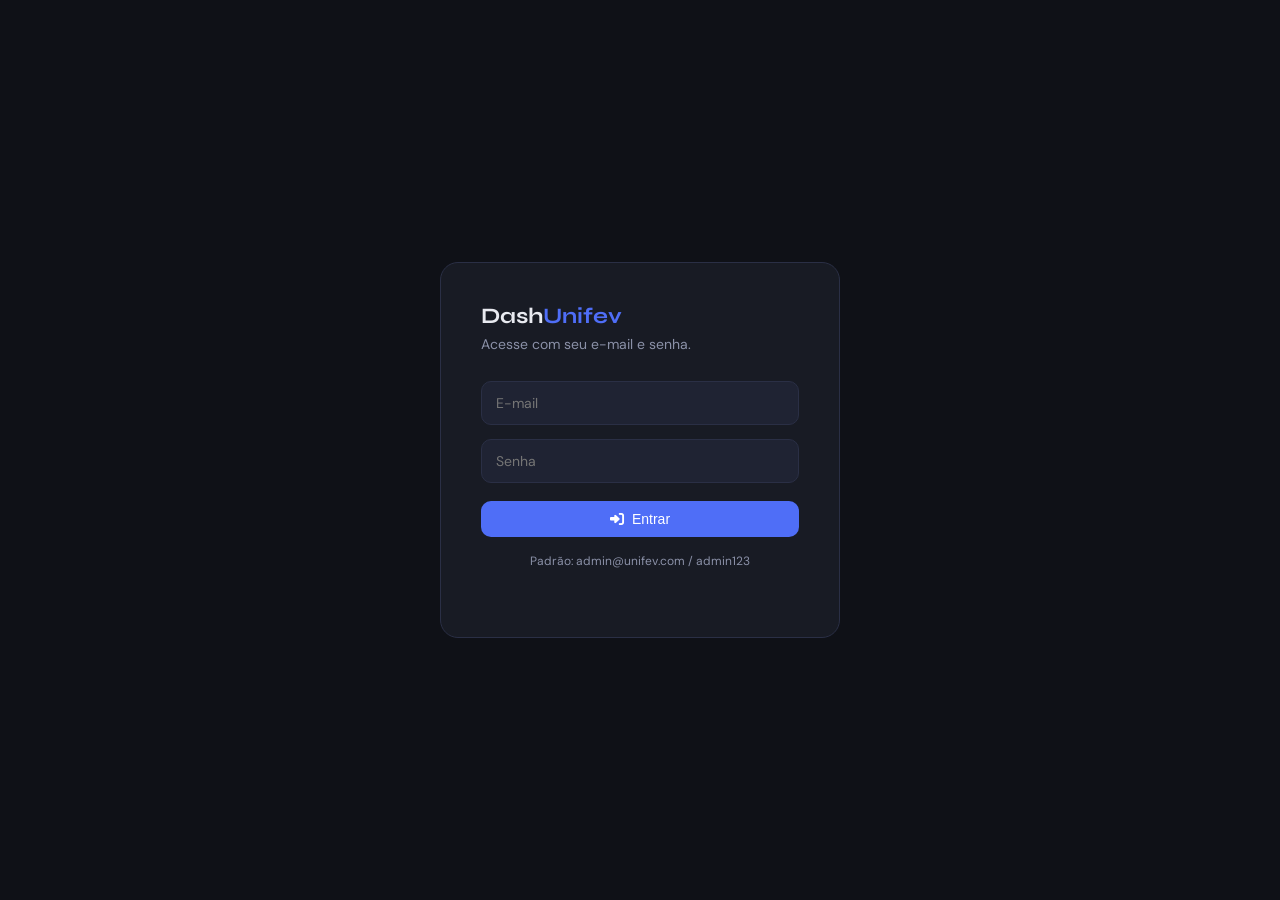
<file: index.html>
<!DOCTYPE html>
<html lang="pt-br">
<head>
  <meta charset="UTF-8">
  <meta name="viewport" content="width=device-width, initial-scale=1.0">
  <title>Início — DashUnicev</title>
  <link rel="stylesheet" href="https://cdnjs.cloudflare.com/ajax/libs/font-awesome/6.4.0/css/all.min.css">
  <link rel="stylesheet" href="dash.css">
</head>
<body>
<div class="dashboard-container">
  <main class="content">
    <div class="header-content">
      <h2><i class="fa-solid fa-house"></i> Visão Geral</h2>
      <p id="saudacao">Carregando...</p>
    </div>

    <div class="stats-grid">
      <div class="stat-card">
        <div class="num" id="s-usuarios">0</div>
        <div class="lbl"><i class="fa-solid fa-users"></i> Usuários</div>
      </div>
      <div class="stat-card">
        <div class="num" id="s-categorias">0</div>
        <div class="lbl"><i class="fa-solid fa-folder"></i> Categorias</div>
      </div>
      <div class="stat-card">
        <div class="num" id="s-postagens">0</div>
        <div class="lbl"><i class="fa-solid fa-newspaper"></i> Postagens</div>
      </div>
      <div class="stat-card">
        <div class="num" id="s-ativos">0</div>
        <div class="lbl"><i class="fa-solid fa-circle-check"></i> Usuários ativos</div>
      </div>
    </div>

    <div style="background:var(--bg2);border:1px solid var(--border);border-radius:14px;padding:24px;">
      <h3 style="font-family:'Syne',sans-serif;font-size:16px;margin-bottom:16px;">Últimas postagens</h3>
      <div id="ultimas-postagens"></div>
    </div>
  </main>
</div>

<script src="db.js"></script>
<script src="menu.js"></script>
<script>
  const user = DB.getLogado();
  document.getElementById('saudacao').textContent = `Bem-vindo, ${user?.nome || ''}!`;

  document.getElementById('s-usuarios').textContent   = DB.getUsuarios().length;
  document.getElementById('s-categorias').textContent = DB.getCategorias().length;
  document.getElementById('s-postagens').textContent  = DB.getPostagens().length;
  document.getElementById('s-ativos').textContent     = DB.getUsuarios().filter(u => u.status === 'Ativo').length;

  const posts = DB.getPostagens().slice(-5).reverse();
  const cats  = DB.getCategorias();
  document.getElementById('ultimas-postagens').innerHTML = posts.length
    ? posts.map(p => {
        const cat = cats.find(c => c.id === p.id_cat);
        return `
          <div style="display:flex;align-items:center;justify-content:space-between;padding:10px 0;border-bottom:1px solid var(--border)">
            <div>
              <div style="font-size:14px;font-weight:500">${p.titulo}</div>
              <div style="font-size:12px;color:var(--muted);margin-top:2px">${cat ? cat.nome : '—'} · ${p.criado}</div>
            </div>
            <span class="badge ${p.status === 'Ativo' ? 'ativa' : 'inativa'}">${p.status}</span>
          </div>`;
      }).join('')
    : '<p style="color:var(--muted);font-size:14px">Nenhuma postagem ainda.</p>';
</script>
</body>
</html>
</file>
<file: dash.css>
@import url('https://fonts.googleapis.com/css2?family=Syne:wght@400;500;600;700&family=DM+Sans:wght@300;400;500&display=swap');

*, *::before, *::after { box-sizing: border-box; margin: 0; padding: 0; }

:root {
  --bg:        #0f1117;
  --bg2:       #181b24;
  --bg3:       #1f2333;
  --border:    #2a2f45;
  --accent:    #4f6ef7;
  --accent2:   #7c3aed;
  --text:      #e8eaf0;
  --muted:     #8b91a8;
  --success:   #22c55e;
  --danger:    #ef4444;
  --warning:   #f59e0b;
  --radius:    10px;
  --sidebar-w: 220px;
}

body {
  font-family: 'DM Sans', sans-serif;
  background: var(--bg);
  color: var(--text);
  min-height: 100vh;
}

/* ── Layout ─────────────────────────────────── */
.dashboard-container { display: flex; min-height: 100vh; }

/* ── Sidebar ─────────────────────────────────── */
.sidebar {
  width: var(--sidebar-w);
  background: var(--bg2);
  border-right: 1px solid var(--border);
  display: flex;
  flex-direction: column;
  padding: 0;
  position: fixed;
  top: 0; left: 0;
  height: 100vh;
  z-index: 100;
}

.sidebar-brand {
  padding: 24px 20px 20px;
  font-family: 'Syne', sans-serif;
  font-size: 18px;
  font-weight: 700;
  color: var(--text);
  border-bottom: 1px solid var(--border);
  letter-spacing: -0.3px;
}
.sidebar-brand span { color: var(--accent); }

.sidebar ul { list-style: none; padding: 12px 10px; flex: 1; }
.sidebar ul li a {
  display: flex;
  align-items: center;
  gap: 10px;
  padding: 10px 12px;
  border-radius: var(--radius);
  color: var(--muted);
  text-decoration: none;
  font-size: 14px;
  font-weight: 400;
  transition: background 0.15s, color 0.15s;
}
.sidebar ul li a:hover,
.sidebar ul li a.active {
  background: var(--bg3);
  color: var(--text);
}
.sidebar ul li a i { width: 16px; text-align: center; font-size: 15px; }

.perfil-usuario {
  padding: 16px 20px;
  border-top: 1px solid var(--border);
  display: flex;
  align-items: center;
  gap: 10px;
  font-size: 13px;
  color: var(--muted);
}
.perfil-usuario img { width: 32px; height: 32px; border-radius: 50%; }

/* ── Content ─────────────────────────────────── */
.content {
  margin-left: var(--sidebar-w);
  flex: 1;
  padding: 32px 36px;
  max-width: calc(100vw - var(--sidebar-w));
}

/* ── Header ─────────────────────────────────── */
.header-content { margin-bottom: 28px; }
.header-content h2 {
  font-family: 'Syne', sans-serif;
  font-size: 22px;
  font-weight: 700;
  color: var(--text);
  display: flex;
  align-items: center;
  gap: 10px;
}
.header-content p { color: var(--muted); font-size: 14px; margin-top: 4px; }

/* ── Buttons ─────────────────────────────────── */
.btn-save {
  background: var(--accent);
  color: #fff;
  border: none;
  padding: 10px 18px;
  border-radius: var(--radius);
  font-size: 14px;
  font-weight: 500;
  cursor: pointer;
  display: inline-flex;
  align-items: center;
  gap: 8px;
  text-decoration: none;
  transition: opacity 0.15s, transform 0.1s;
}
.btn-save:hover { opacity: 0.88; transform: translateY(-1px); }

.btn-cancel {
  background: var(--bg3);
  color: var(--muted);
  border: 1px solid var(--border);
  padding: 10px 18px;
  border-radius: var(--radius);
  font-size: 14px;
  cursor: pointer;
  display: inline-flex;
  align-items: center;
  gap: 8px;
  text-decoration: none;
  transition: background 0.15s;
}
.btn-cancel:hover { background: var(--border); color: var(--text); }

.btn-icon {
  background: var(--bg3);
  border: 1px solid var(--border);
  color: var(--muted);
  width: 32px; height: 32px;
  border-radius: 8px;
  display: inline-flex;
  align-items: center;
  justify-content: center;
  cursor: pointer;
  text-decoration: none;
  font-size: 13px;
  transition: background 0.15s, color 0.15s;
}
.btn-icon:hover { background: var(--border); color: var(--text); }
.btn-icon.danger:hover { background: #3b0e0e; color: var(--danger); border-color: var(--danger); }

/* ── Card Form ─────────────────────────────────── */
.card-form {
  background: var(--bg2);
  border: 1px solid var(--border);
  border-radius: 14px;
  padding: 28px;
  max-width: 680px;
}

.form-group { margin-bottom: 18px; }
.form-group label {
  display: block;
  font-size: 13px;
  color: var(--muted);
  margin-bottom: 6px;
  font-weight: 500;
}
.form-group input,
.form-group select,
.form-group textarea {
  width: 100%;
  background: var(--bg3);
  border: 1px solid var(--border);
  border-radius: var(--radius);
  color: var(--text);
  padding: 10px 14px;
  font-size: 14px;
  font-family: inherit;
  transition: border-color 0.15s;
  outline: none;
}
.form-group input:focus,
.form-group select:focus,
.form-group textarea:focus { border-color: var(--accent); }
.form-group select option { background: var(--bg2); }
.form-group textarea { resize: vertical; min-height: 120px; }

.form-row { display: flex; gap: 16px; }
.form-row .form-group { flex: 1; }
.form-actions { display: flex; gap: 10px; margin-top: 24px; }

/* ── Table ─────────────────────────────────── */
.table-responsive { overflow-x: auto; }
table {
  width: 100%;
  border-collapse: collapse;
  font-size: 14px;
}
thead th {
  background: var(--bg2);
  color: var(--muted);
  font-weight: 500;
  font-size: 12px;
  text-transform: uppercase;
  letter-spacing: .6px;
  padding: 12px 16px;
  text-align: left;
  border-bottom: 1px solid var(--border);
}
tbody tr {
  border-bottom: 1px solid var(--border);
  transition: background 0.1s;
}
tbody tr:hover { background: var(--bg2); }
tbody td { padding: 13px 16px; color: var(--text); vertical-align: middle; }
tbody td:last-child { display: flex; gap: 6px; align-items: center; }

/* ── Badges ─────────────────────────────────── */
.badge {
  display: inline-block;
  padding: 3px 10px;
  border-radius: 999px;
  font-size: 12px;
  font-weight: 500;
}
.ativa   { background: #14532d33; color: var(--success); border: 1px solid #22c55e44; }
.inativa { background: #7f1d1d33; color: var(--danger);  border: 1px solid #ef444444; }

/* ── Alert ─────────────────────────────────── */
.alert {
  padding: 12px 16px;
  border-radius: var(--radius);
  font-size: 14px;
  margin-bottom: 20px;
  display: flex;
  align-items: center;
  gap: 8px;
}
.alert-success { background: #14532d33; color: var(--success); border: 1px solid #22c55e44; }
.alert-danger  { background: #7f1d1d33; color: var(--danger);  border: 1px solid #ef444444; }
.alert-warning { background: #78350f33; color: var(--warning); border: 1px solid #f59e0b44; }

/* ── Stats cards ─────────────────────────────── */
.stats-grid {
  display: grid;
  grid-template-columns: repeat(auto-fit, minmax(160px, 1fr));
  gap: 16px;
  margin-bottom: 28px;
}
.stat-card {
  background: var(--bg2);
  border: 1px solid var(--border);
  border-radius: 14px;
  padding: 20px;
}
.stat-card .num {
  font-family: 'Syne', sans-serif;
  font-size: 28px;
  font-weight: 700;
  color: var(--text);
}
.stat-card .lbl { font-size: 12px; color: var(--muted); margin-top: 4px; }

/* ── Footer ─────────────────────────────────── */
footer {
  margin-left: var(--sidebar-w);
  padding: 16px 36px;
  border-top: 1px solid var(--border);
  font-size: 12px;
  color: var(--muted);
}

/* ── Login ─────────────────────────────────── */
.login-wrap {
  min-height: 100vh;
  display: flex;
  align-items: center;
  justify-content: center;
  background: var(--bg);
}
.login-box {
  background: var(--bg2);
  border: 1px solid var(--border);
  border-radius: 18px;
  padding: 40px;
  width: 100%;
  max-width: 400px;
}
.login-box h1 {
  font-family: 'Syne', sans-serif;
  font-size: 22px;
  font-weight: 700;
  margin-bottom: 6px;
}
.login-box p { color: var(--muted); font-size: 14px; margin-bottom: 28px; }
.login-input {
  width: 100%;
  background: var(--bg3);
  border: 1px solid var(--border);
  border-radius: var(--radius);
  color: var(--text);
  padding: 12px 14px;
  font-size: 14px;
  font-family: inherit;
  outline: none;
  margin-bottom: 14px;
  transition: border-color 0.15s;
}
.login-input:focus { border-color: var(--accent); }

@media (max-width: 768px) {
  .sidebar { transform: translateX(-100%); }
  .content { margin-left: 0; padding: 20px; max-width: 100vw; }
  footer { margin-left: 0; }
}
</file>
